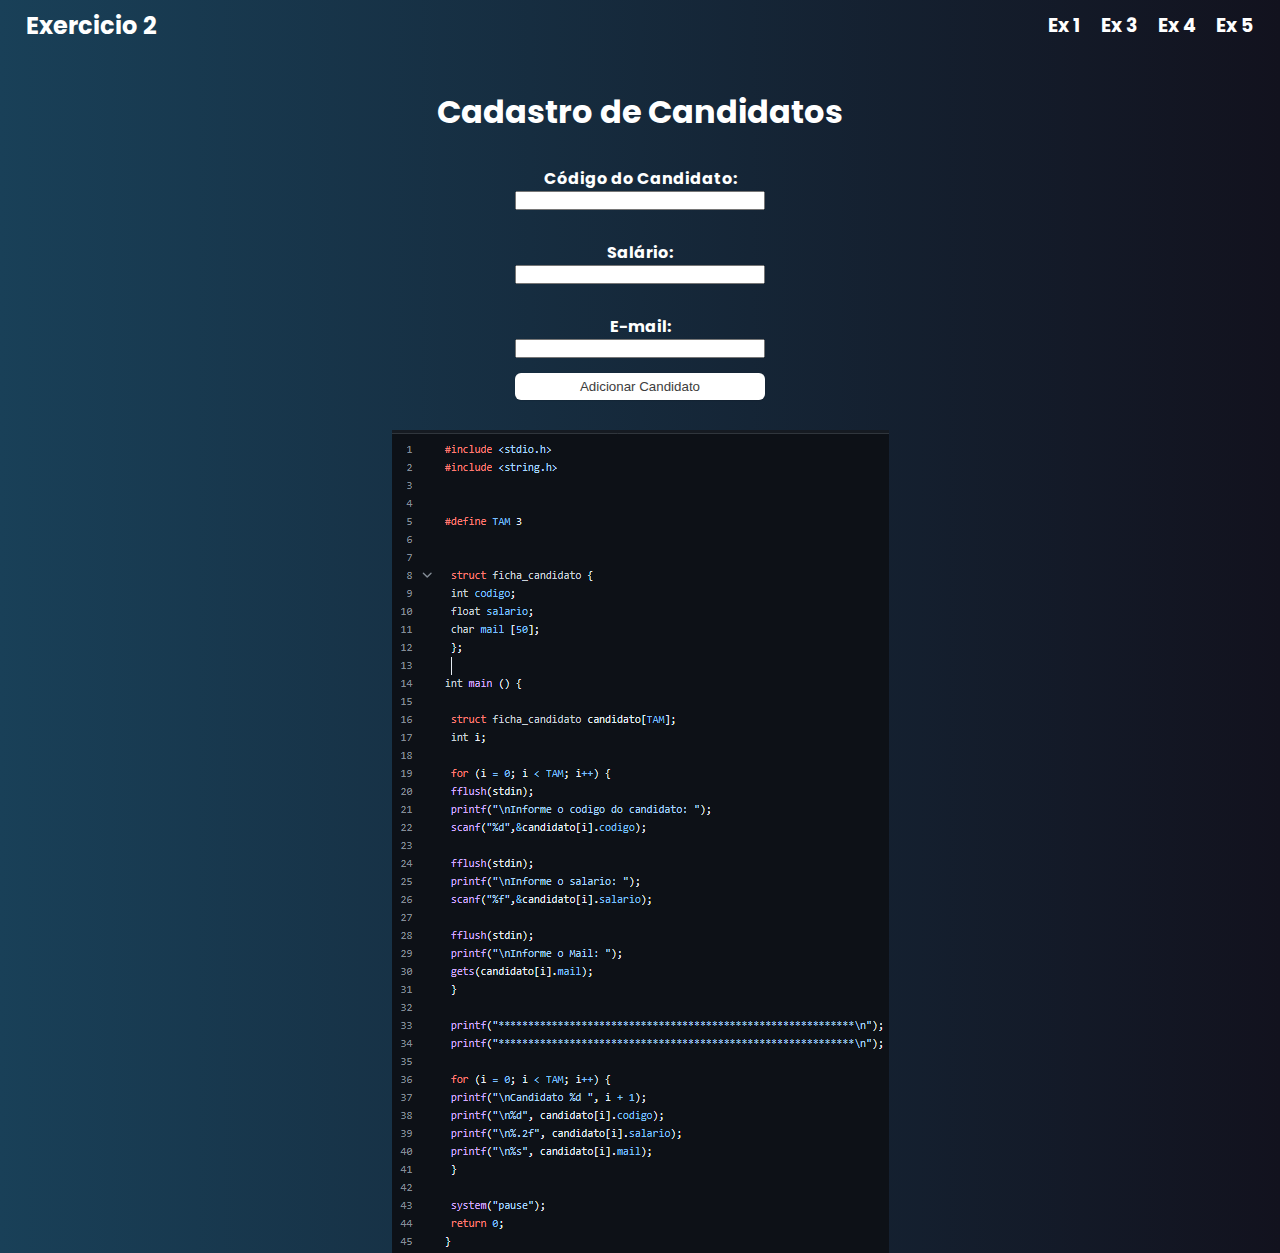
<file: ex2/index.html>
<!DOCTYPE html>
<html lang="en">

<head>
    <meta charset="UTF-8">
    <meta name="viewport" content="width=device-width, initial-scale=1.0">
    <link rel="preconnect" href="https://fonts.googleapis.com">
    <link rel="preconnect" href="https://fonts.gstatic.com" crossorigin>
    <link
        href="https://fonts.googleapis.com/css2?family=Poppins:ital,wght@0,100;0,200;0,300;0,400;0,500;0,600;0,700;0,800;0,900;1,100;1,200;1,300;1,400;1,500;1,600;1,700;1,800;1,900&display=swap"
        rel="stylesheet">
    <link rel="stylesheet" href="../global_css.css">
    <link rel="stylesheet" href="./style.css">
    <title>Ex 2</title>
</head>
<script src="./script.js"></script>

<body>
    <header class="header-wrap">
        <div class="h2-header">
            <h2>Exercicio 2</h2>
        </div>
        <div class="a-header">
            <a href="../ex1/index.html">Ex 1</a>
            <a href="../ex3/index.html">Ex 3</a>
            <a href="../ex4/index.html">Ex 4</a>
            <a href="../ex5/index.html">Ex 5</a>
        </div>
    </header>

    <div class="div-wrap">
        <h1>Cadastro de Candidatos</h1>
        <div class="forms">
            <div class="code-wrap">
                <label for="codigo">Código do Candidato:</label>
                <input type="number" id="codigo">
            </div>

            <div class="code-wrap">
                <label for="salario">Salário:</label>
                <input type="number" id="salario">
            </div>

            <div class="code-wrap">
                <label for="email">E-mail:</label>
                <input type="email" id="email">
            </div>
            
            <button class="button-11" onclick="adicionarCandidato()">Adicionar Candidato</button>
            <div id="candidatos"></div>
            
        </div>
        <img src="./ex2.png">
    </div>
</body>

</html>
</file>
<file: global_css.css>
* {
    margin: 0;
    padding: 0;
}

body {
    background-color: #194058;
    background-image: linear-gradient(90deg, #194058 0%, #12121e 100%);
}

.header-wrap{
    color: white;
    font-family: "Poppins", sans-serif;
    font-weight: 700;
    display: flex;
    flex-direction: row;
    text-align: center;
    justify-content: space-between;
    padding: 0 2%;
    width: auto;
    height: 50px;
}

.h2-header{
    display: flex;
    justify-content: center;
    align-items: center;
}

.a-header{
    font-size: 2.1vh;
    gap: 20px;
    display: flex;
    justify-content: center;
    align-items: center;
}

a {
    text-decoration: none;
    color: white
}

.div-wrap{
    padding-top: 3%;
    font-family: "Poppins", sans-serif;
    font-weight: 700;
    gap: 15px;
    color: white;
    display: flex;
    justify-content: center;
    align-items: center;
    flex-direction: column;

}

.code-wrap{
    padding-top: 15px;
}

.forms{
    display: flex;
    flex-direction: column;
    text-align: center;
    width: 250px;
    gap: 15px;
}

.button-11 {
  display: flex;
  flex-direction: column;
  align-items: center;
  padding: 6px 14px !important;
  font-family: -apple-system, BlinkMacSystemFont, 'Roboto', sans-serif;
  border-radius: 6px;
  color: #3D3D3D;
  background: #fff;
  border: none;
  box-shadow: 0px 0.5px 1px rgba(0, 0, 0, 0.1);
  user-select: none;
  -webkit-user-select: none;
  touch-action: manipulation;
}

.button-11:focus {
  box-shadow: 0px 0.5px 1px rgba(0, 0, 0, 0.1), 0px 0px 0px 3.5px rgba(58, 108, 217, 0.5);
  outline: 0;
}
</file>
<file: ex2/style.css>
.code-wrap{
    display: flex !important;
    flex-direction: column !important;
}
</file>
